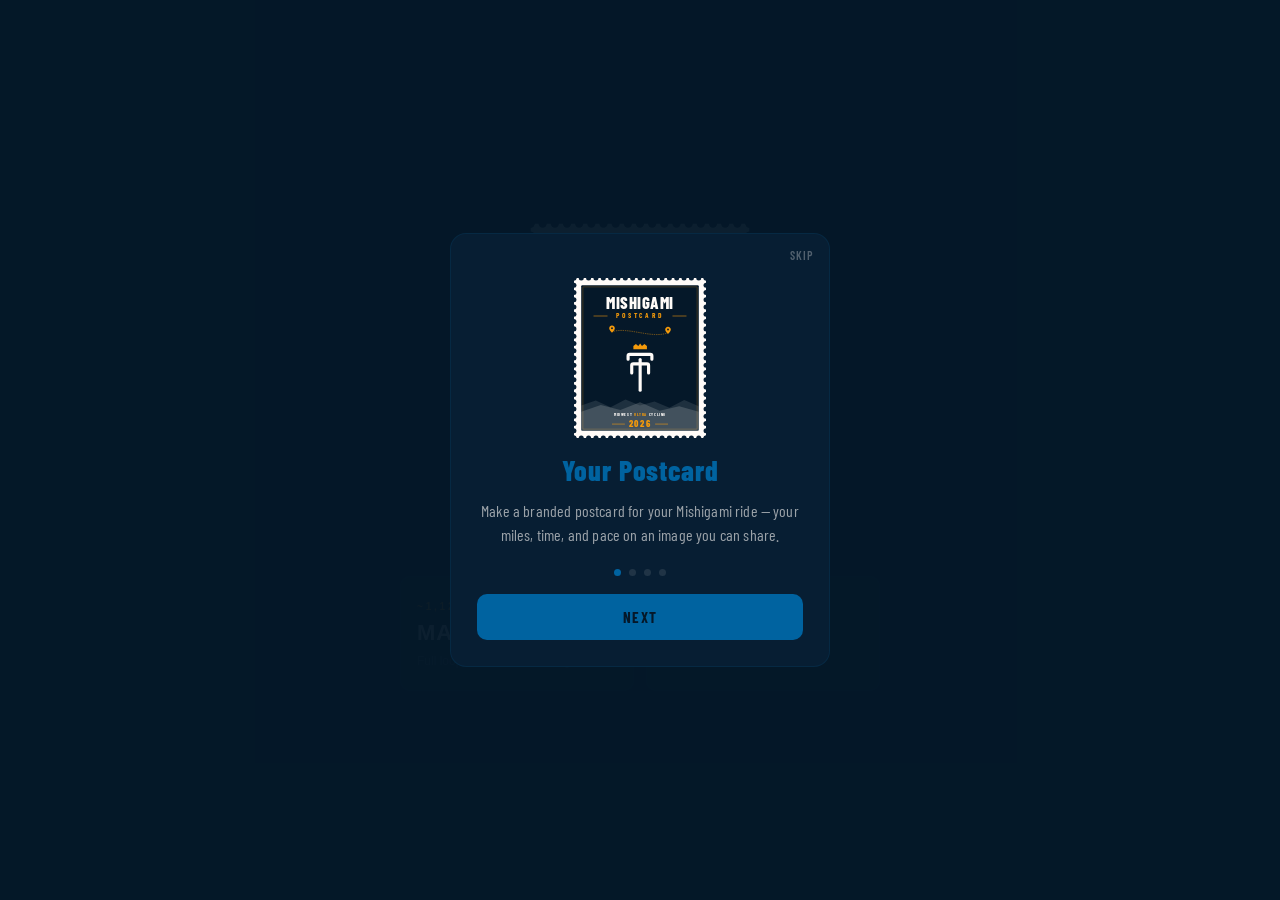
<file: index.html>
<!DOCTYPE html>
<html lang="en">
<head>
  <meta charset="UTF-8">
  <meta name="viewport" content="width=device-width, initial-scale=1.0, maximum-scale=1.0, user-scalable=no">
  <meta name="mobile-web-app-capable" content="yes">
  <meta name="apple-mobile-web-app-capable" content="yes">
  <meta name="apple-mobile-web-app-status-bar-style" content="black-translucent">
  <meta name="apple-mobile-web-app-title" content="Postcard">
  <meta name="theme-color" content="#051829">
  <meta name="description" content="Mishigami 2026 — Create your ride postcard">
  <title>Mishigami Postcard</title>
  <link rel="manifest" href="manifest.json">
  <link rel="apple-touch-icon" href="assets/icon-192.png">
  <link rel="icon" href="assets/icon-192.png">
  <link rel="preconnect" href="https://fonts.googleapis.com">
  <link rel="preconnect" href="https://fonts.gstatic.com" crossorigin>
  <link href="https://fonts.googleapis.com/css2?family=Barlow+Condensed:wght@400;600;700;800&display=swap" rel="stylesheet">
  <link rel="stylesheet" href="style.css?v=p7">
</head>
<body>

  <svg width="0" height="0" aria-hidden="true" style="position:absolute" xmlns="http://www.w3.org/2000/svg"><symbol id="postcard-emblem" viewBox="0 0 500 600" font-family="'Barlow Condensed','Arial Narrow',sans-serif">
<defs>
 <mask id="perf">
  <rect x="14" y="14" width="472" height="572" rx="8" fill="white"/>
  <circle cx="14.0" cy="14.0" r="9" fill="black"/><circle cx="14.0" cy="586.0" r="9" fill="black"/><circle cx="40.2" cy="14.0" r="9" fill="black"/><circle cx="40.2" cy="586.0" r="9" fill="black"/><circle cx="66.4" cy="14.0" r="9" fill="black"/><circle cx="66.4" cy="586.0" r="9" fill="black"/><circle cx="92.7" cy="14.0" r="9" fill="black"/><circle cx="92.7" cy="586.0" r="9" fill="black"/><circle cx="118.9" cy="14.0" r="9" fill="black"/><circle cx="118.9" cy="586.0" r="9" fill="black"/><circle cx="145.1" cy="14.0" r="9" fill="black"/><circle cx="145.1" cy="586.0" r="9" fill="black"/><circle cx="171.3" cy="14.0" r="9" fill="black"/><circle cx="171.3" cy="586.0" r="9" fill="black"/><circle cx="197.6" cy="14.0" r="9" fill="black"/><circle cx="197.6" cy="586.0" r="9" fill="black"/><circle cx="223.8" cy="14.0" r="9" fill="black"/><circle cx="223.8" cy="586.0" r="9" fill="black"/><circle cx="250.0" cy="14.0" r="9" fill="black"/><circle cx="250.0" cy="586.0" r="9" fill="black"/><circle cx="276.2" cy="14.0" r="9" fill="black"/><circle cx="276.2" cy="586.0" r="9" fill="black"/><circle cx="302.4" cy="14.0" r="9" fill="black"/><circle cx="302.4" cy="586.0" r="9" fill="black"/><circle cx="328.7" cy="14.0" r="9" fill="black"/><circle cx="328.7" cy="586.0" r="9" fill="black"/><circle cx="354.9" cy="14.0" r="9" fill="black"/><circle cx="354.9" cy="586.0" r="9" fill="black"/><circle cx="381.1" cy="14.0" r="9" fill="black"/><circle cx="381.1" cy="586.0" r="9" fill="black"/><circle cx="407.3" cy="14.0" r="9" fill="black"/><circle cx="407.3" cy="586.0" r="9" fill="black"/><circle cx="433.6" cy="14.0" r="9" fill="black"/><circle cx="433.6" cy="586.0" r="9" fill="black"/><circle cx="459.8" cy="14.0" r="9" fill="black"/><circle cx="459.8" cy="586.0" r="9" fill="black"/><circle cx="486.0" cy="14.0" r="9" fill="black"/><circle cx="486.0" cy="586.0" r="9" fill="black"/><circle cx="14.0" cy="14.0" r="9" fill="black"/><circle cx="486.0" cy="14.0" r="9" fill="black"/><circle cx="14.0" cy="40.0" r="9" fill="black"/><circle cx="486.0" cy="40.0" r="9" fill="black"/><circle cx="14.0" cy="66.0" r="9" fill="black"/><circle cx="486.0" cy="66.0" r="9" fill="black"/><circle cx="14.0" cy="92.0" r="9" fill="black"/><circle cx="486.0" cy="92.0" r="9" fill="black"/><circle cx="14.0" cy="118.0" r="9" fill="black"/><circle cx="486.0" cy="118.0" r="9" fill="black"/><circle cx="14.0" cy="144.0" r="9" fill="black"/><circle cx="486.0" cy="144.0" r="9" fill="black"/><circle cx="14.0" cy="170.0" r="9" fill="black"/><circle cx="486.0" cy="170.0" r="9" fill="black"/><circle cx="14.0" cy="196.0" r="9" fill="black"/><circle cx="486.0" cy="196.0" r="9" fill="black"/><circle cx="14.0" cy="222.0" r="9" fill="black"/><circle cx="486.0" cy="222.0" r="9" fill="black"/><circle cx="14.0" cy="248.0" r="9" fill="black"/><circle cx="486.0" cy="248.0" r="9" fill="black"/><circle cx="14.0" cy="274.0" r="9" fill="black"/><circle cx="486.0" cy="274.0" r="9" fill="black"/><circle cx="14.0" cy="300.0" r="9" fill="black"/><circle cx="486.0" cy="300.0" r="9" fill="black"/><circle cx="14.0" cy="326.0" r="9" fill="black"/><circle cx="486.0" cy="326.0" r="9" fill="black"/><circle cx="14.0" cy="352.0" r="9" fill="black"/><circle cx="486.0" cy="352.0" r="9" fill="black"/><circle cx="14.0" cy="378.0" r="9" fill="black"/><circle cx="486.0" cy="378.0" r="9" fill="black"/><circle cx="14.0" cy="404.0" r="9" fill="black"/><circle cx="486.0" cy="404.0" r="9" fill="black"/><circle cx="14.0" cy="430.0" r="9" fill="black"/><circle cx="486.0" cy="430.0" r="9" fill="black"/><circle cx="14.0" cy="456.0" r="9" fill="black"/><circle cx="486.0" cy="456.0" r="9" fill="black"/><circle cx="14.0" cy="482.0" r="9" fill="black"/><circle cx="486.0" cy="482.0" r="9" fill="black"/><circle cx="14.0" cy="508.0" r="9" fill="black"/><circle cx="486.0" cy="508.0" r="9" fill="black"/><circle cx="14.0" cy="534.0" r="9" fill="black"/><circle cx="486.0" cy="534.0" r="9" fill="black"/><circle cx="14.0" cy="560.0" r="9" fill="black"/><circle cx="486.0" cy="560.0" r="9" fill="black"/><circle cx="14.0" cy="586.0" r="9" fill="black"/><circle cx="486.0" cy="586.0" r="9" fill="black"/>
 </mask>
 <clipPath id="panelClip"><rect x="40" y="40" width="420" height="520" rx="4"/></clipPath>
</defs>
<rect x="14" y="14" width="472" height="572" rx="8" fill="#FFFBF8" mask="url(#perf)"/>
<rect x="40" y="40" width="420" height="520" rx="4" fill="#051829"/>
<rect x="46" y="46" width="408" height="508" rx="2" fill="none" stroke="#F49A0B" stroke-width="1.5" opacity="0.55"/>
<g clip-path="url(#panelClip)"><path d="M 40,486 L 40,470 L 92,452 L 145,476 L 198,448 L 250,470 L 302,455 L 355,478 L 408,450 L 460,472 L 460,486 L 460,560 L 40,560 Z" fill="#FFFBF8" opacity="0.1"/><path d="M 40,492 L 40,492 L 110,468 L 180,486 L 250,458 L 320,488 L 390,472 L 460,492 L 460,492 L 460,560 L 40,560 Z" fill="#FFFBF8" opacity="0.16"/></g>
<text x="250" y="126" text-anchor="middle" font-size="60" font-weight="800" fill="#FFFBF8" letter-spacing="2">MISHIGAMI</text>
<line x1="84" y1="150" x2="134" y2="150" stroke="#F49A0B" stroke-width="2"/>
<line x1="366" y1="150" x2="416" y2="150" stroke="#F49A0B" stroke-width="2"/>
<text x="250" y="158" text-anchor="middle" font-size="26" font-weight="700" fill="#F49A0B" letter-spacing="10">POSTCARD</text>
<path d="M 150 206 C 210 188, 290 232, 350 210" fill="none" stroke="#F49A0B" stroke-width="2" stroke-dasharray="2 6" stroke-linecap="round" opacity="0.85"/>
<g fill="#F49A0B">
 <path d="M150 184 c6 0 10 5 10 10 c0 7 -10 16 -10 16 c0 0 -10 -9 -10 -16 c0 -5 4 -10 10 -10 Z"/>
 <circle cx="150" cy="194" r="3.4" fill="#051829"/>
 <path d="M350 188 c6 0 10 5 10 10 c0 7 -10 16 -10 16 c0 0 -10 -9 -10 -16 c0 -5 4 -10 10 -10 Z"/>
 <circle cx="350" cy="198" r="3.4" fill="#051829"/>
</g>
<g transform="translate(135.5,214.4) scale(0.118)">
  <!-- crown -->
  <path d="M 770,460 L 770,365 L 845,300 L 920,365 L 975,285 L 1030,365 L 1105,300 L 1180,365 L 1180,460 Z" fill="#F49A0B"/>
  <g fill="none" stroke="#FFFBF8" stroke-width="95" stroke-linecap="round" stroke-linejoin="round">
    <!-- handlebar tops -->
    <path d="M 610,760 L 610,665 Q 610,615 660,615 L 1280,615 Q 1330,615 1330,665 L 1330,760"/>
    <!-- stem + seatpost (central) -->
    <path d="M 975,770 L 975,1700"/>
    <!-- rider arms / shoulders -->
    <path d="M 720,1180 L 720,955 Q 720,905 770,905 L 1180,905 Q 1230,905 1230,955 L 1230,1180"/>
  </g>
</g>
<text x="250" y="506" text-anchor="middle" font-size="15" font-weight="700" letter-spacing="2.2">
 <tspan fill="#FFFBF8">MIDWEST </tspan><tspan fill="#F49A0B">ULTRA</tspan><tspan fill="#FFFBF8"> CYCLING</tspan>
</text>
<line x1="150" y1="536" x2="196" y2="536" stroke="#F49A0B" stroke-width="2"/>
<line x1="304" y1="536" x2="350" y2="536" stroke="#F49A0B" stroke-width="2"/>
<text x="250" y="548" text-anchor="middle" font-size="34" font-weight="800" fill="#F49A0B" letter-spacing="6">2026</text>
</symbol></svg>


  <!-- ── Screen 1: Race selector ─────────────────────────────────────────── -->
  <div id="screen-select" class="screen active">
    <div class="select-header">
      <svg class="emblem-hero" viewBox="0 0 500 600" role="img" aria-label="Mishigami Postcard"><use href="#postcard-emblem"/></svg>
      <div class="select-badge">JULY 11, 2026 · LAKE MICHIGAN</div>
      <p class="select-sub">Share your progress with the world</p>
    </div>
    <div class="race-grid">
      <button class="race-card" data-race="mishigami">
        <div class="race-card-badge">~1,121 MI</div>
        <div class="race-card-name">MAIN EVENT</div>
        <div class="race-card-sub">Full loop around Lake Michigan</div>
      </button>
      <button class="race-card" data-race="mini-gami">
        <div class="race-card-badge">~484 MI</div>
        <div class="race-card-name">MINI&#8209;GAMI</div>
        <div class="race-card-sub">Southern half of the lake</div>
      </button>
    </div>
  </div>

  <!-- ── Screen 2: Card builder ──────────────────────────────────────────── -->
  <div id="screen-build" class="screen">

    <div class="build-header">
      <button id="btn-back" class="btn-back">← Races</button>
      <span id="build-race-label" class="build-race-label"></span>
      <div class="format-toggle">
        <button class="fmt-btn active" data-format="square" title="Square (Instagram feed)">&#9632; Square</button>
        <button class="fmt-btn"        data-format="story"  title="Story (Instagram / Strava)">&#9646; Story</button>
      </div>
      <button id="btn-help" class="btn-help" title="How it works" aria-label="How it works">?</button>
    </div>

    <!-- Card preview (also drop target for photos) -->
    <div class="preview-wrap" id="preview-wrap" title="Drag a photo here">
      <canvas id="preview-canvas"></canvas>
      <div id="preview-placeholder" class="preview-placeholder">
        Add a photo to see your postcard
      </div>
    </div>

    <!-- Controls -->
    <div class="controls">

      <!-- Photo (drives location via EXIF; placed first) -->
      <button id="btn-photo" class="btn-primary btn-photo-primary">
        <span class="btn-icon">📷</span>
        <span id="btn-photo-label">Add Photo</span>
      </button>
      <input id="input-photo" type="file" accept="image/*" style="display:none">

      <!-- Rider name -->
      <div class="field-group">
        <label class="field-label" for="input-name">YOUR NAME <span style="opacity:.5;font-weight:400;letter-spacing:.05em">/ OPTIONAL</span></label>
        <input id="input-name" class="field-input" type="text"
               placeholder="e.g. Jack Peck"
               autocomplete="off" autocorrect="off" autocapitalize="words" spellcheck="false">
      </div>

      <!-- Stats row (auto-filled from photo location or GPS; manually editable) -->
      <div class="stats-row">
        <div class="stat-field">
          <label class="field-label" for="input-miles">MILES</label>
          <input id="input-miles" class="field-input stat-input" type="number"
                 placeholder="247" step="1" min="0">
        </div>
        <div class="stat-field">
          <label class="field-label" for="input-elapsed">ELAPSED HOURS</label>
          <input id="input-elapsed" class="field-input stat-input" type="text"
                 placeholder="38:24" maxlength="6">
        </div>
        <div class="stat-field">
          <label class="field-label" for="input-speed">AVG MPH</label>
          <input id="input-speed" class="field-input stat-input stat-readonly" type="text"
                 placeholder="—" inputmode="none" tabindex="-1" readonly aria-readonly="true">
        </div>
      </div>

      <!-- GPS (live fallback when a photo has no location) -->
      <button id="btn-gps" class="btn-secondary btn-gps">
        <span class="btn-icon">⊕</span>
        <span id="btn-gps-label">Get My Location</span>
      </button>
      <div id="gps-status" class="gps-status"></div>

      <!-- Route map toggle -->
      <div class="option-row">
        <div class="option-label-group">
          <div class="option-label">Route map</div>
          <div class="option-hint">Show your position on the route</div>
        </div>
        <button id="btn-map-toggle" class="map-toggle">Off</button>
      </div>

      <!-- Save -->
      <button id="btn-download" class="btn-primary btn-download" disabled>
        Save Postcard
      </button>

    </div>
  </div>

  <!-- ── Onboarding overlay (first run + reopened via ? button) ───────────── -->
  <div id="onboarding" class="onboard-overlay" hidden>
    <div class="onboard-card">
      <button id="onboard-skip" class="onboard-skip" aria-label="Skip">Skip</button>

      <div class="onboard-slides">
        <div class="onboard-slide active" data-slide="0">
          <svg class="emblem-onboard" viewBox="0 0 500 600" role="img" aria-label="Mishigami Postcard"><use href="#postcard-emblem"/></svg>
          <h2 class="onboard-title">Your Postcard</h2>
          <p class="onboard-text">Make a branded postcard for your Mishigami ride — your miles, time, and pace on an image you can share.</p>
        </div>
        <div class="onboard-slide" data-slide="1">
          <div class="onboard-icon">⊕</div>
          <h2 class="onboard-title">Get your stats</h2>
          <p class="onboard-text">Tap <strong>Get My Location</strong> and we calculate your miles, time, and pace automatically. No signal? You can always type your stats in by hand.</p>
        </div>
        <div class="onboard-slide" data-slide="2">
          <div class="onboard-icon">📷</div>
          <h2 class="onboard-title">Add a photo</h2>
          <p class="onboard-text">Add a photo from your camera or library, then tap <strong>Save Postcard</strong>.</p>
        </div>
        <div class="onboard-slide" data-slide="3">
          <div class="onboard-icon">📲</div>
          <h2 class="onboard-title">Save &amp; post it</h2>
          <p class="onboard-text onboard-os-list">
            <span class="onboard-os"><strong>iPhone</strong> — tap Save Postcard, then <strong>Save Image</strong> in the share sheet. It's now in Photos. Open Instagram or Strava and post it.</span>
            <span class="onboard-os"><strong>Android</strong> — tap Save Postcard and the image saves to your gallery. Open Instagram or Strava and post it.</span>
          </p>
        </div>
      </div>

      <div class="onboard-dots">
        <span class="onboard-dot active"></span>
        <span class="onboard-dot"></span>
        <span class="onboard-dot"></span>
        <span class="onboard-dot"></span>
      </div>

      <div class="onboard-nav">
        <button id="onboard-back" class="onboard-back" hidden>Back</button>
        <button id="onboard-next" class="onboard-next">Next</button>
      </div>
    </div>
  </div>

  <script src="routes/route-data.js?v=p7"></script>
  <script src="gpx.js?v=p7"></script>
  <script src="renderer.js?v=p7"></script>
  <script src="exif.js?v=p7"></script>
  <script src="app.js?v=p7"></script>
</body>
</html>
</file>
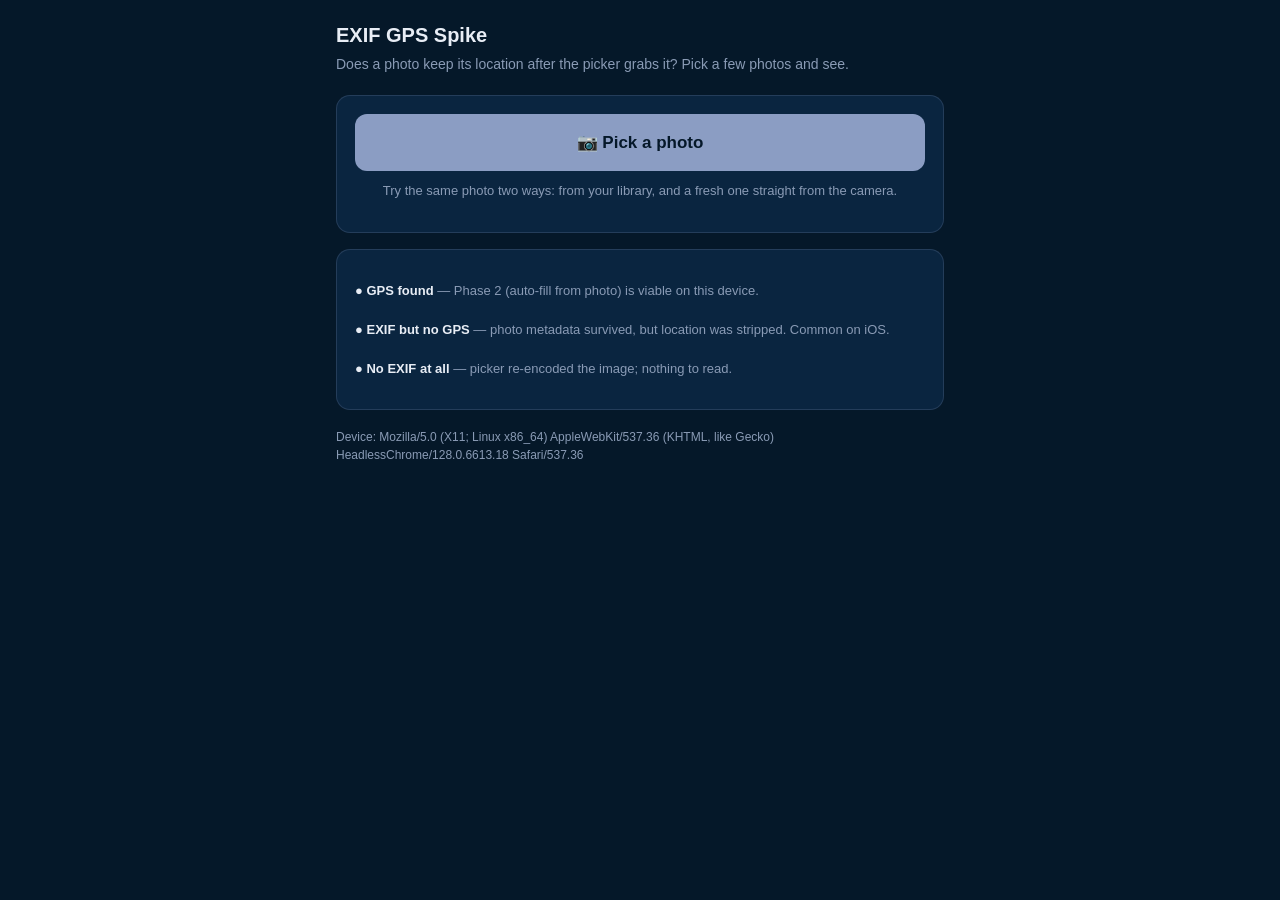
<file: exif-test.html>
<!DOCTYPE html>
<html lang="en">
<head>
  <meta charset="UTF-8">
  <meta name="viewport" content="width=device-width, initial-scale=1.0">
  <title>EXIF GPS Spike — Mishigami Race Card</title>
  <style>
    :root {
      --navy: #051829;
      --navy-2: #0a2540;
      --peri: #8b9dc3;
      --peri-light: #b8c4de;
      --green: #2ecc71;
      --red: #e74c3c;
      --amber: #f39c12;
      --ink: #e8edf5;
      --muted: #8a9bb5;
    }
    * { box-sizing: border-box; -webkit-tap-highlight-color: transparent; }
    body {
      margin: 0; padding: 20px 16px 60px;
      font-family: -apple-system, BlinkMacSystemFont, "Segoe UI", Roboto, sans-serif;
      background: var(--navy); color: var(--ink);
      line-height: 1.5; max-width: 640px; margin-inline: auto;
    }
    h1 { font-size: 20px; margin: 0 0 4px; }
    .sub { color: var(--muted); font-size: 14px; margin: 0 0 20px; }
    .card {
      background: var(--navy-2); border: 1px solid rgba(139,157,195,.2);
      border-radius: 14px; padding: 18px; margin-bottom: 16px;
    }
    .pick-btn {
      display: block; width: 100%; padding: 18px;
      background: var(--peri); color: var(--navy);
      border: none; border-radius: 12px;
      font-size: 17px; font-weight: 700; cursor: pointer;
    }
    .pick-btn:active { opacity: .85; }
    .hint { font-size: 13px; color: var(--muted); margin-top: 10px; text-align: center; }
    input[type=file] { display: none; }
    .verdict {
      display: flex; align-items: center; gap: 12px;
      font-size: 18px; font-weight: 700; margin-bottom: 14px;
    }
    .dot { width: 14px; height: 14px; border-radius: 50%; flex: none; }
    .ok   { color: var(--green); } .ok   .dot { background: var(--green); }
    .bad  { color: var(--red); }   .bad  .dot { background: var(--red); }
    .warn { color: var(--amber); } .warn .dot { background: var(--amber); }
    table { width: 100%; border-collapse: collapse; font-size: 14px; }
    td { padding: 7px 0; border-bottom: 1px solid rgba(139,157,195,.12); vertical-align: top; }
    td.k { color: var(--muted); width: 42%; }
    td.v { font-variant-numeric: tabular-nums; word-break: break-word; }
    .thumb { width: 100%; border-radius: 10px; margin-top: 12px; display: block; }
    .device { font-size: 12px; color: var(--muted); margin-top: 18px; word-break: break-word; }
    .legend { font-size: 13px; color: var(--muted); }
    .legend b { color: var(--ink); }
  </style>
</head>
<body>

  <h1>EXIF GPS Spike</h1>
  <p class="sub">Does a photo keep its location after the picker grabs it? Pick a few photos and see.</p>

  <div class="card">
    <button class="pick-btn" id="pick">📷 Pick a photo</button>
    <input type="file" id="file" accept="image/*">
    <p class="hint">Try the same photo two ways: from your library, and a fresh one straight from the camera.</p>
  </div>

  <div id="result"></div>

  <div class="card">
    <p class="legend">
      <span class="ok"><b>● GPS found</b></span> — Phase 2 (auto-fill from photo) is viable on this device.<br><br>
      <span class="warn"><b>● EXIF but no GPS</b></span> — photo metadata survived, but location was stripped. Common on iOS.<br><br>
      <span class="bad"><b>● No EXIF at all</b></span> — picker re-encoded the image; nothing to read.
    </p>
  </div>

  <p class="device" id="device"></p>

<script>
'use strict';

// ── Minimal EXIF reader: JPEG APP1 → TIFF → IFD0 / GPS IFD / EXIF SubIFD ───────
function readExif(buffer) {
  const view = new DataView(buffer);
  if (view.byteLength < 4 || view.getUint16(0) !== 0xFFD8) {
    return { isJpeg: false };
  }
  // Walk JPEG markers to find APP1 (0xFFE1) carrying "Exif\0\0"
  let offset = 2;
  while (offset + 4 <= view.byteLength) {
    const marker = view.getUint16(offset);
    if (marker === 0xFFE1) {
      const segStart = offset + 4;
      if (view.getUint32(segStart) === 0x45786966 /* "Exif" */) {
        return parseTiff(view, segStart + 6); // skip "Exif\0\0"
      }
      return { isJpeg: true, hasExif: false };
    }
    if ((marker & 0xFF00) !== 0xFF00) break;       // not a marker — bail
    if (marker === 0xFFDA) break;                  // start of scan — no more headers
    offset += 2 + view.getUint16(offset + 2);
  }
  return { isJpeg: true, hasExif: false };
}

function parseTiff(view, tiffStart) {
  const byteOrder = view.getUint16(tiffStart);
  const little = byteOrder === 0x4949;             // "II" = little-endian
  if (!little && byteOrder !== 0x4D4D) return { isJpeg: true, hasExif: false };
  const g16 = o => view.getUint16(o, little);
  const g32 = o => view.getUint32(o, little);

  const out = { isJpeg: true, hasExif: true };
  const ifd0 = tiffStart + g32(tiffStart + 4);
  let gpsPtr = null, exifPtr = null;

  readIfd(view, ifd0, tiffStart, little, g16, g32, (tag, type, count, valOff) => {
    if (tag === 0x8825) gpsPtr  = tiffStart + g32(valOff);   // GPS IFD pointer
    if (tag === 0x8769) exifPtr = tiffStart + g32(valOff);   // EXIF SubIFD pointer
    if (tag === 0x010F) out.make  = readAscii(view, type, count, valOff, tiffStart, g32);
    if (tag === 0x0110) out.model = readAscii(view, type, count, valOff, tiffStart, g32);
  });

  if (exifPtr) {
    readIfd(view, exifPtr, tiffStart, little, g16, g32, (tag, type, count, valOff) => {
      if (tag === 0x9003) out.dateTimeOriginal = readAscii(view, type, count, valOff, tiffStart, g32);
    });
  }

  if (gpsPtr) {
    let latRef, lat, lonRef, lon;
    readIfd(view, gpsPtr, tiffStart, little, g16, g32, (tag, type, count, valOff) => {
      if (tag === 0x0001) latRef = readAscii(view, type, count, valOff, tiffStart, g32);
      if (tag === 0x0002) lat = readRationals(view, valOff, count, tiffStart, little, g32);
      if (tag === 0x0003) lonRef = readAscii(view, type, count, valOff, tiffStart, g32);
      if (tag === 0x0004) lon = readRationals(view, valOff, count, tiffStart, little, g32);
    });
    if (lat && lon) {
      out.lat = dms(lat, latRef, 'S');
      out.lon = dms(lon, lonRef, 'W');
    }
  }
  return out;
}

function readIfd(view, ifd, tiffStart, little, g16, g32, cb) {
  const n = g16(ifd);
  for (let i = 0; i < n; i++) {
    const entry = ifd + 2 + i * 12;
    const tag   = g16(entry);
    const type  = g16(entry + 2);
    const count = g32(entry + 4);
    cb(tag, type, count, entry + 8);  // entry+8 = value or offset field
  }
}

const TYPE_SIZE = { 1:1, 2:1, 3:2, 4:4, 5:8, 7:1, 9:4, 10:8 };

function readAscii(view, type, count, valOff, tiffStart, g32) {
  if (type !== 2) return null;
  const bytes = count;                       // includes trailing NUL
  const dataOff = bytes > 4 ? tiffStart + g32(valOff) : valOff;
  let s = '';
  for (let i = 0; i < bytes; i++) {
    const c = view.getUint8(dataOff + i);
    if (c === 0) break;
    s += String.fromCharCode(c);
  }
  return s.trim();
}

function readRationals(view, valOff, count, tiffStart, little, g32) {
  // RATIONAL = 2x uint32; 3 of them (deg, min, sec) never fit in 4 bytes → always a pointer
  const dataOff = tiffStart + g32(valOff);
  const vals = [];
  for (let i = 0; i < count; i++) {
    const num = view.getUint32(dataOff + i * 8, little);
    const den = view.getUint32(dataOff + i * 8 + 4, little);
    vals.push(den ? num / den : 0);
  }
  return vals;
}

function dms(parts, ref, negRef) {
  const dec = parts[0] + (parts[1] || 0) / 60 + (parts[2] || 0) / 3600;
  return (ref === negRef || ref === '-') ? -dec : dec;
}

// ── UI ────────────────────────────────────────────────────────────────────────
const pick = document.getElementById('pick');
const file = document.getElementById('file');
const result = document.getElementById('result');

pick.addEventListener('click', () => file.click());

file.addEventListener('change', () => {
  const f = file.files[0];
  if (!f) return;
  const reader = new FileReader();
  reader.onload = e => render(f, e.target.result);
  reader.readAsArrayBuffer(f);
});

function render(f, buffer) {
  const ex = readExif(buffer);
  const hasGps = ex.lat != null && ex.lon != null;

  let cls, label;
  if (hasGps)            { cls = 'ok';   label = 'GPS found'; }
  else if (ex.hasExif)   { cls = 'warn'; label = 'EXIF present, no GPS'; }
  else                   { cls = 'bad';  label = ex.isJpeg ? 'No EXIF in this JPEG' : 'Not a JPEG (likely re-encoded)'; }

  const rows = [];
  rows.push(['File', f.name]);
  rows.push(['Type / size', `${f.type || '—'} · ${(f.size/1024/1024).toFixed(2)} MB`]);
  if (hasGps) {
    rows.push(['Latitude', ex.lat.toFixed(6)]);
    rows.push(['Longitude', ex.lon.toFixed(6)]);
    rows.push(['Map', `<a style="color:var(--peri-light)" href="https://maps.google.com/?q=${ex.lat},${ex.lon}" target="_blank">open in Maps</a>`]);
  }
  if (ex.dateTimeOriginal) rows.push(['Photo taken', ex.dateTimeOriginal]);
  if (ex.make || ex.model) rows.push(['Camera', `${ex.make||''} ${ex.model||''}`.trim()]);

  const thumb = URL.createObjectURL(f);

  result.innerHTML =
    '<div class="card">' +
      `<div class="verdict ${cls}"><span class="dot"></span>${label}</div>` +
      '<table>' + rows.map(r => `<tr><td class="k">${r[0]}</td><td class="v">${r[1]}</td></tr>`).join('') + '</table>' +
      `<img class="thumb" src="${thumb}" alt="">` +
    '</div>' + result.innerHTML;   // prepend so newest is on top
}

document.getElementById('device').textContent = 'Device: ' + navigator.userAgent;
</script>
</body>
</html>
</file>
<file: style.css>
/* ── Reset + tokens ───────────────────────────────────────────────────────── */
*, *::before, *::after { box-sizing: border-box; margin: 0; padding: 0; }

:root {
  /* MUC brand palette */
  --bg:        #051829;   /* Dark Navy */
  --bg-mid:    #071e33;   /* Dark Navy mid */
  --bg-s:      #0a2540;   /* Dark Navy surface */
  --periw:     #0063A0;   /* Primary Blue (fallback accent) */
  --periw-d:   rgba(0,99,160,0.15);
  --periw-b:   rgba(0,99,160,0.38);
  --pink:      #F49A0B;   /* Gold (primary accent / CTA) */
  --cream:     #FFFBF8;   /* Cream */
  --cream-6:   rgba(255,251,248,0.6);
  --cream-3:   rgba(255,251,248,0.3);
  --cream-1:   rgba(255,251,248,0.1);
  --fc: 'Barlow Condensed', 'Arial Narrow', sans-serif;
  --radius: 10px;
}

html, body {
  height: 100%;
  background: var(--bg);
  color: var(--cream);
  font-family: var(--fc);
  -webkit-font-smoothing: antialiased;
  overscroll-behavior: none;
}

/* ── Screens ─────────────────────────────────────────────────────────────── */
.screen {
  display: none;
  min-height: 100dvh;
  flex-direction: column;
}
.screen.active { display: flex; }

/* ── SELECT SCREEN ───────────────────────────────────────────────────────── */
#screen-select {
  padding: 48px 24px 40px;
  align-items: center;
  justify-content: center;
  gap: 36px;
}

.select-header { text-align: center; }

.select-logo {
  width: 120px;
  height: 120px;
  object-fit: contain;
  margin-bottom: 16px;
  display: block;
  margin-left: auto;
  margin-right: auto;
}

.select-badge {
  font-size: 10px;
  font-weight: 700;
  letter-spacing: .35em;
  text-transform: uppercase;
  color: var(--pink);
  margin-bottom: 10px;
}

.select-title {
  font-size: 52px;
  font-weight: 800;
  letter-spacing: .03em;
  color: var(--periw);
  line-height: 1;
  margin-bottom: 8px;
}

.select-sub {
  font-size: 14px;
  font-weight: 400;
  color: var(--cream-6);
  letter-spacing: .04em;
}

.race-grid {
  display: grid;
  grid-template-columns: 1fr 1fr;
  gap: 12px;
  width: 100%;
  max-width: 480px;
}

.race-card {
  background: var(--bg-mid);
  border: 1px solid var(--periw-d);
  border-radius: var(--radius);
  padding: 24px 16px 20px;
  cursor: pointer;
  text-align: left;
  transition: border-color .18s, background .18s;
  display: flex;
  flex-direction: column;
  gap: 8px;
}
.race-card:hover, .race-card:active {
  border-color: var(--periw-b);
  background: var(--bg-s);
}

.race-card-badge {
  font-size: 10px;
  font-weight: 700;
  letter-spacing: .28em;
  text-transform: uppercase;
  color: var(--pink);
}

.race-card-name {
  font-size: 22px;
  font-weight: 800;
  letter-spacing: .04em;
  color: var(--cream);
  line-height: 1.15;
}

.race-card-sub {
  font-size: 12px;
  font-weight: 400;
  color: var(--cream-3);
  line-height: 1.4;
}

/* ── BUILD SCREEN ────────────────────────────────────────────────────────── */
#screen-build {
  padding-bottom: 40px;
}

.build-header {
  display: flex;
  align-items: center;
  gap: 12px;
  padding: 14px 16px;
  border-bottom: 1px solid var(--periw-d);
  background: var(--bg);
  position: sticky;
  top: 0;
  z-index: 10;
}

.btn-back {
  background: none;
  border: none;
  color: var(--periw);
  font-family: var(--fc);
  font-size: 13px;
  font-weight: 600;
  letter-spacing: .08em;
  cursor: pointer;
  padding: 6px 0;
  flex-shrink: 0;
}

.build-race-label {
  font-size: 11px;
  font-weight: 700;
  letter-spacing: .25em;
  text-transform: uppercase;
  color: var(--cream-3);
  flex: 1;
}

.format-toggle {
  display: flex;
  gap: 4px;
}

.fmt-btn {
  background: none;
  border: 1px solid var(--periw-d);
  border-radius: 5px;
  color: var(--cream-3);
  font-family: var(--fc);
  font-size: 11px;
  font-weight: 600;
  padding: 5px 10px;
  cursor: pointer;
  transition: all .15s;
}
.fmt-btn.active {
  background: var(--periw-d);
  border-color: var(--periw-b);
  color: var(--periw);
}

/* ── Preview ────────────────────────────────────────────────────────────── */
.preview-wrap {
  position: relative;
  width: 100%;
  max-width: 420px;
  margin: 16px auto;
  border-radius: 8px;
  overflow: hidden;
  background: var(--bg-mid);
  border: 1px solid var(--periw-d);
  cursor: pointer;
  /* Square aspect by default; updated via JS for story */
  aspect-ratio: 1 / 1;
}

.preview-wrap.drag-over {
  border-color: var(--periw);
}

#preview-canvas {
  display: none;
  width: 100%;
  height: 100%;
  object-fit: contain;
}

#preview-canvas.story {
  aspect-ratio: 9 / 16;
}

/* Dynamically match wrap aspect to format */
.preview-wrap:has(#preview-canvas.story) {
  aspect-ratio: 9 / 16;
}

.preview-placeholder {
  position: absolute;
  inset: 0;
  display: flex;
  align-items: center;
  justify-content: center;
  font-size: 13px;
  font-weight: 600;
  letter-spacing: .1em;
  color: var(--cream-3);
  text-transform: uppercase;
  pointer-events: none;
}

/* ── Controls ───────────────────────────────────────────────────────────── */
.controls {
  display: flex;
  flex-direction: column;
  gap: 14px;
  padding: 0 16px;
  max-width: 420px;
  margin: 0 auto;
  width: 100%;
}

/* Buttons */
.btn-primary {
  width: 100%;
  padding: 16px;
  border-radius: var(--radius);
  border: none;
  font-family: var(--fc);
  font-size: 15px;
  font-weight: 700;
  letter-spacing: .1em;
  text-transform: uppercase;
  cursor: pointer;
  transition: opacity .15s, transform .1s;
  display: flex;
  align-items: center;
  justify-content: center;
  gap: 8px;
}
.btn-primary:active { transform: scale(.98); }
.btn-primary:disabled { opacity: 0.4; cursor: default; transform: none; }

.btn-photo-primary {
  background: var(--periw);
  color: var(--bg);
}

.btn-download {
  background: var(--pink);
  color: #fff;
  margin-top: 4px;
}

.btn-secondary {
  width: 100%;
  padding: 14px;
  border-radius: var(--radius);
  border: 1px solid var(--periw-d);
  background: var(--bg-mid);
  color: var(--cream-6);
  font-family: var(--fc);
  font-size: 14px;
  font-weight: 600;
  letter-spacing: .08em;
  cursor: pointer;
  display: flex;
  align-items: center;
  justify-content: center;
  gap: 8px;
  transition: border-color .15s, color .15s;
}
.btn-secondary:hover { border-color: var(--periw-b); color: var(--cream); }

.btn-icon { font-size: 16px; }

/* GPS status */
.gps-status {
  font-size: 12px;
  font-weight: 400;
  color: var(--cream-3);
  text-align: center;
  letter-spacing: .04em;
  min-height: 16px;
  margin-top: -6px;
}
.gps-status.gps-error { color: var(--pink); }

/* Fields */
.field-group { display: flex; flex-direction: column; gap: 6px; }

.field-label {
  font-size: 9px;
  font-weight: 700;
  letter-spacing: .3em;
  text-transform: uppercase;
  color: var(--periw);
  opacity: .7;
}

.field-input {
  background: var(--bg-mid);
  border: 1px solid var(--periw-d);
  border-radius: 7px;
  color: var(--cream);
  font-family: var(--fc);
  font-size: 18px;
  font-weight: 600;
  padding: 12px 14px;
  outline: none;
  width: 100%;
  transition: border-color .15s;
  -webkit-appearance: none;
}
.field-input::placeholder { color: var(--cream-3); }
.field-input:focus { border-color: var(--periw-b); }

/* Stats row */
.stats-row {
  display: grid;
  grid-template-columns: 1fr 1fr 1fr;
  gap: 8px;
}

.stat-field { display: flex; flex-direction: column; gap: 6px; }
.stat-input { font-size: 16px; text-align: center; padding: 12px 6px; }

/* Computed, non-editable field (avg speed) */
.stat-readonly {
  background: var(--bg);
  color: var(--cream-6);
  cursor: default;
  pointer-events: none;
}
.stat-readonly:focus { border-color: var(--periw-d); }

/* ── Route map toggle ───────────────────────────────────────────────────── */
.option-row {
  display: flex;
  align-items: center;
  justify-content: space-between;
  padding: 12px 0;
  border-top: 1px solid var(--periw-d);
}

.option-label-group {
  display: flex;
  flex-direction: column;
  gap: 3px;
}

.option-label {
  font-size: 13px;
  font-weight: 700;
  letter-spacing: .08em;
  text-transform: uppercase;
  color: var(--cream);
}

.option-hint {
  font-size: 11px;
  font-weight: 400;
  color: var(--cream-3);
  letter-spacing: .03em;
}

.map-toggle {
  background: var(--bg-mid);
  border: 1px solid var(--periw-d);
  border-radius: 20px;
  color: var(--cream-3);
  font-family: var(--fc);
  font-size: 12px;
  font-weight: 700;
  letter-spacing: .10em;
  text-transform: uppercase;
  padding: 7px 18px;
  cursor: pointer;
  transition: all .15s;
  flex-shrink: 0;
  min-width: 52px;
  text-align: center;
}
.map-toggle.active {
  background: var(--periw-d);
  border-color: var(--periw-b);
  color: var(--periw);
}

/* Scrollbar (desktop) */
::-webkit-scrollbar { width: 4px; }
::-webkit-scrollbar-track { background: transparent; }
::-webkit-scrollbar-thumb { background: var(--periw-d); border-radius: 2px; }

/* ── Preview aspect ratio fix for story ─────────────────────────────────── */
/* JS toggles .story class on .preview-wrap */
.preview-wrap.story { aspect-ratio: 9 / 16; }

/* ── Save-to-Photos modal (iOS fallback) ─────────────────────────────────── */
.save-overlay {
  position: fixed;
  inset: 0;
  background: rgba(5,24,41,0.96);
  z-index: 200;
  display: flex;
  align-items: center;
  justify-content: center;
  padding: 24px 16px;
  -webkit-overflow-scrolling: touch;
}

.save-modal-inner {
  display: flex;
  flex-direction: column;
  align-items: center;
  gap: 20px;
  max-width: 420px;
  width: 100%;
}

.save-modal-hint {
  font-family: var(--fc);
  font-size: 15px;
  font-weight: 600;
  letter-spacing: .06em;
  color: var(--cream);
  text-align: center;
  text-transform: uppercase;
  line-height: 1.5;
}
.save-modal-hint strong { color: var(--pink); font-weight: 800; }

.save-modal-img {
  width: 100%;
  max-height: 55vh;
  object-fit: contain;
  border-radius: 8px;
  /* Disable callout on short-press so long-press always triggers Save sheet */
  -webkit-touch-callout: default;
  -webkit-user-select: none;
  user-select: none;
  display: block;
}

.save-modal-close {
  background: none;
  border: 1px solid var(--periw-d);
  border-radius: 20px;
  color: var(--cream-6);
  font-family: var(--fc);
  font-size: 13px;
  font-weight: 600;
  letter-spacing: .08em;
  text-transform: uppercase;
  padding: 10px 28px;
  cursor: pointer;
}

/* ── Help (?) button ─────────────────────────────────────────────────────── */
.btn-help {
  flex-shrink: 0;
  width: 28px;
  height: 28px;
  border-radius: 50%;
  border: 1px solid var(--periw-d);
  background: var(--bg-mid);
  color: var(--periw);
  font-family: var(--fc);
  font-size: 15px;
  font-weight: 800;
  line-height: 1;
  cursor: pointer;
  transition: border-color .15s, color .15s;
}
.btn-help:hover, .btn-help:active { border-color: var(--periw-b); color: var(--cream); }

/* ── Onboarding overlay ──────────────────────────────────────────────────── */
.onboard-overlay {
  position: fixed;
  inset: 0;
  background: rgba(5,24,41,0.97);
  z-index: 300;
  display: flex;
  align-items: center;
  justify-content: center;
  padding: 24px 20px;
}
.onboard-overlay[hidden] { display: none; }

.onboard-card {
  position: relative;
  display: flex;
  flex-direction: column;
  align-items: center;
  width: 100%;
  max-width: 380px;
  background: var(--bg-mid);
  border: 1px solid var(--periw-d);
  border-radius: 16px;
  padding: 40px 26px 26px;
}

.onboard-skip {
  position: absolute;
  top: 14px;
  right: 16px;
  background: none;
  border: none;
  color: var(--cream-3);
  font-family: var(--fc);
  font-size: 12px;
  font-weight: 600;
  letter-spacing: .08em;
  text-transform: uppercase;
  cursor: pointer;
}

.onboard-slides {
  width: 100%;
  min-height: 230px;
  display: flex;
  align-items: center;
  justify-content: center;
}

.onboard-slide {
  display: none;
  flex-direction: column;
  align-items: center;
  text-align: center;
  gap: 14px;
}
.onboard-slide.active { display: flex; }

.onboard-icon {
  font-size: 46px;
  line-height: 1;
}

.onboard-title {
  font-size: 28px;
  font-weight: 800;
  letter-spacing: .03em;
  color: var(--periw);
  line-height: 1.05;
}

.onboard-text {
  font-size: 16px;
  font-weight: 400;
  line-height: 1.5;
  color: var(--cream-6);
  letter-spacing: .01em;
}
.onboard-text strong { color: var(--cream); font-weight: 700; }

.onboard-os-list {
  display: flex;
  flex-direction: column;
  gap: 14px;
  text-align: left;
}
.onboard-os strong { color: var(--pink); }

.onboard-dots {
  display: flex;
  gap: 8px;
  margin: 22px 0 18px;
}
.onboard-dot {
  width: 7px;
  height: 7px;
  border-radius: 50%;
  background: var(--cream-1);
  transition: background .2s;
}
.onboard-dot.active { background: var(--periw); }

.onboard-nav {
  display: flex;
  align-items: center;
  gap: 12px;
  width: 100%;
}

.onboard-back {
  flex-shrink: 0;
  background: none;
  border: 1px solid var(--periw-d);
  border-radius: var(--radius);
  color: var(--cream-6);
  font-family: var(--fc);
  font-size: 14px;
  font-weight: 600;
  letter-spacing: .08em;
  text-transform: uppercase;
  padding: 14px 20px;
  cursor: pointer;
}
.onboard-back[hidden] { display: none; }

.onboard-next {
  flex: 1;
  background: var(--periw);
  border: none;
  border-radius: var(--radius);
  color: var(--bg);
  font-family: var(--fc);
  font-size: 15px;
  font-weight: 700;
  letter-spacing: .1em;
  text-transform: uppercase;
  padding: 14px;
  cursor: pointer;
  transition: transform .1s;
}
.onboard-next:active { transform: scale(.98); }

/* ── Post-save success panel ─────────────────────────────────────────────── */
.success-overlay {
  position: fixed;
  inset: 0;
  background: rgba(5,24,41,0.97);
  z-index: 250;
  display: flex;
  align-items: center;
  justify-content: center;
  padding: 24px 20px;
}

.success-card {
  display: flex;
  flex-direction: column;
  align-items: center;
  text-align: center;
  gap: 14px;
  width: 100%;
  max-width: 380px;
  background: var(--bg-mid);
  border: 1px solid var(--periw-d);
  border-radius: 16px;
  padding: 36px 26px 26px;
}

.success-check {
  width: 64px;
  height: 64px;
  border-radius: 50%;
  background: var(--periw-d);
  border: 2px solid var(--periw);
  color: var(--periw);
  font-size: 34px;
  font-weight: 800;
  line-height: 60px;
}

.success-title {
  font-size: 30px;
  font-weight: 800;
  letter-spacing: .03em;
  color: var(--periw);
}

.success-text {
  font-size: 15px;
  font-weight: 400;
  line-height: 1.5;
  color: var(--cream-6);
  letter-spacing: .01em;
}
.success-text strong { color: var(--cream); font-weight: 700; }

.success-actions {
  display: flex;
  flex-direction: column;
  gap: 10px;
  width: 100%;
  margin-top: 10px;
}

.success-again {
  width: 100%;
  background: var(--pink);
  border: none;
  border-radius: var(--radius);
  color: #fff;
  font-family: var(--fc);
  font-size: 15px;
  font-weight: 700;
  letter-spacing: .1em;
  text-transform: uppercase;
  padding: 15px;
  cursor: pointer;
  transition: transform .1s;
}
.success-again:active { transform: scale(.98); }

.success-done {
  width: 100%;
  background: none;
  border: 1px solid var(--periw-d);
  border-radius: var(--radius);
  color: var(--cream-6);
  font-family: var(--fc);
  font-size: 14px;
  font-weight: 600;
  letter-spacing: .08em;
  text-transform: uppercase;
  padding: 13px;
  cursor: pointer;
}

/* ── Postcard stamp emblem ───────────────────────────────────────────────── */
.emblem-hero {
  display: block;
  width: min(232px, 62vw);
  height: auto;
  margin: 0 auto 6px;
  filter: drop-shadow(0 12px 26px rgba(0,0,0,.38));
}
.emblem-onboard {
  display: block;
  width: 140px;
  height: auto;
  margin: 0 auto;
}
</file>
